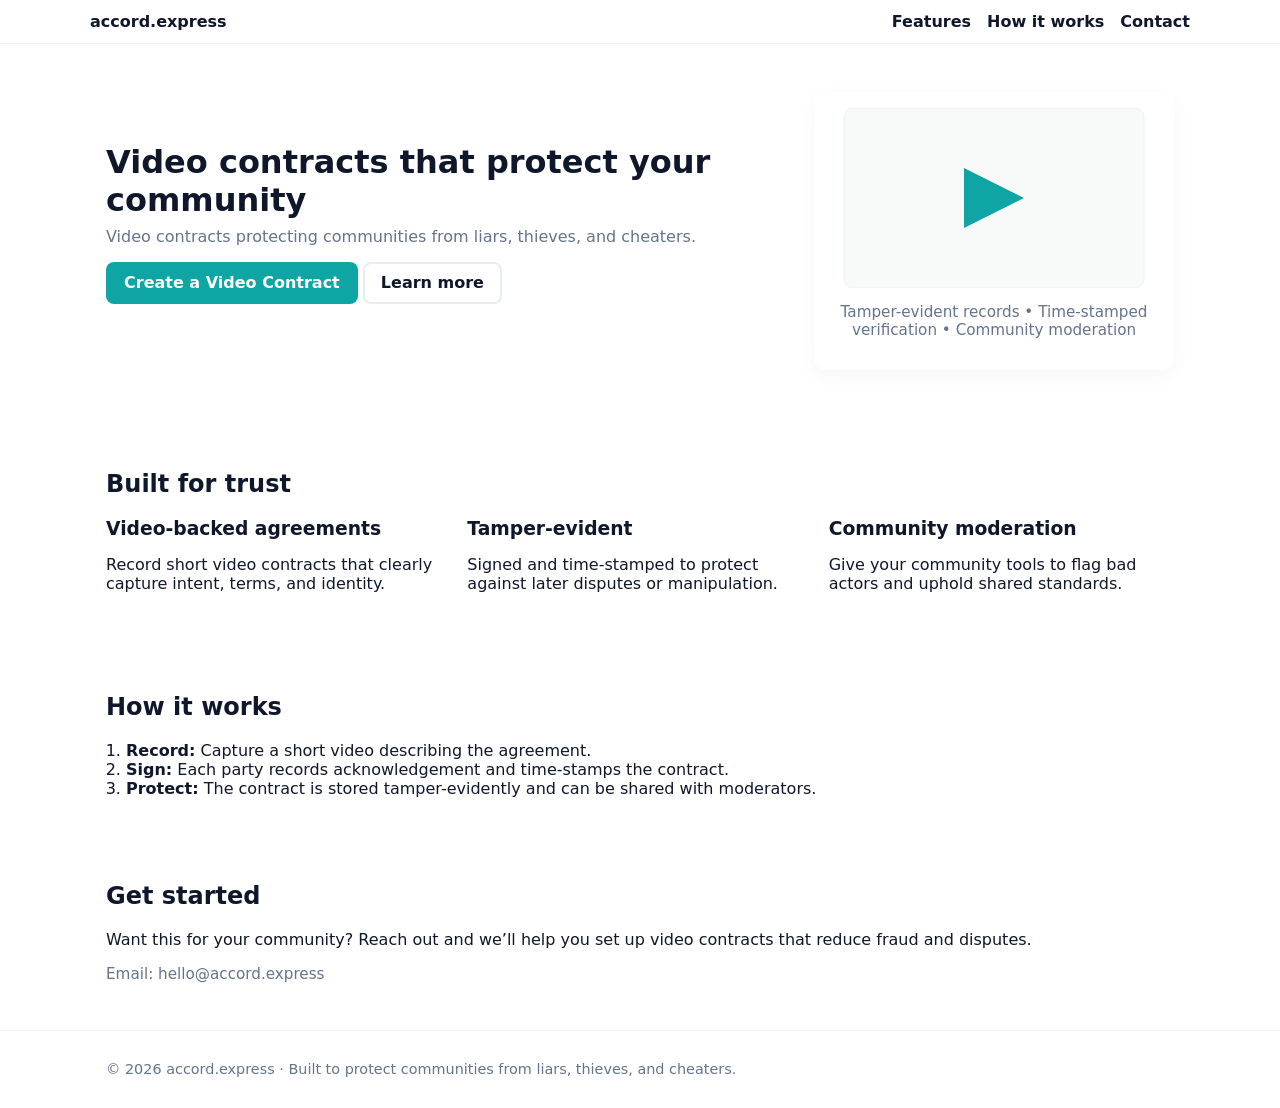
<file: index.html>
<!doctype html>
<html lang="en">
<head>
  <meta charset="utf-8" />
  <meta name="viewport" content="width=device-width,initial-scale=1" />
  <title>accord.express — Video Contracts for Trust</title>
  <meta name="description" content="Video contracts protecting communities from liars, thieves, and cheaters." />
  <link rel="stylesheet" href="/styles.css" />
</head>
<body>
  <header class="site-header">
    <div class="container header-inner">
      <a class="brand" href="#">accord.express</a>
      <button class="nav-toggle" aria-label="Toggle navigation">☰</button>
      <nav class="site-nav">
        <a href="#features">Features</a>
        <a href="#how-it-works">How it works</a>
        <a href="#contact">Contact</a>
      </nav>
    </div>
  </header>

  <main>
    <section class="hero">
      <div class="container">
        <div class="hero-inner">
          <div class="hero-copy">
            <h1>Video contracts that protect your community</h1>
            <p class="tagline">Video contracts protecting communities from liars, thieves, and cheaters.</p>
            <p class="actions">
              <a class="btn primary" href="#how-it-works">Create a Video Contract</a>
              <a class="btn ghost" href="#features">Learn more</a>
            </p>
          </div>
          <div class="hero-card" aria-hidden="true">
            <div class="video-placeholder">
              <svg width="100%" height="100%" viewBox="0 0 400 240" xmlns="http://www.w3.org/2000/svg" role="img">
                <rect width="100%" height="100%" rx="12" fill="#f8faf9" stroke="#e6eef0" />
                <polygon points="160,80 160,160 240,120" fill="#0ea5a4" />
              </svg>
            </div>
            <p class="muted small">Tamper-evident records • Time-stamped verification • Community moderation</p>
          </div>
        </div>
      </div>
    </section>

    <section id="features" class="features">
      <div class="container">
        <h2>Built for trust</h2>
        <div class="feature-grid">
          <div class="feature">
            <h3>Video-backed agreements</h3>
            <p>Record short video contracts that clearly capture intent, terms, and identity.</p>
          </div>
          <div class="feature">
            <h3>Tamper-evident</h3>
            <p>Signed and time-stamped to protect against later disputes or manipulation.</p>
          </div>
          <div class="feature">
            <h3>Community moderation</h3>
            <p>Give your community tools to flag bad actors and uphold shared standards.</p>
          </div>
        </div>
      </div>
    </section>

    <section id="how-it-works" class="how-it-works">
      <div class="container">
        <h2>How it works</h2>
        <ol class="steps">
          <li><strong>Record:</strong> Capture a short video describing the agreement.</li>
          <li><strong>Sign:</strong> Each party records acknowledgement and time-stamps the contract.</li>
          <li><strong>Protect:</strong> The contract is stored tamper-evidently and can be shared with moderators.</li>
        </ol>
      </div>
    </section>

    <section id="contact" class="contact">
      <div class="container">
        <h2>Get started</h2>
        <p>Want this for your community? Reach out and we’ll help you set up video contracts that reduce fraud and disputes.</p>
        <p class="muted small">Email: hello@accord.express</p>
      </div>
    </section>
  </main>

  <footer class="site-footer">
    <div class="container">
      <p>© 2026 accord.express · Built to protect communities from liars, thieves, and cheaters.</p>
    </div>
  </footer>

  <script src="/script.js"></script>
</body>
</html>
</file>
<file: styles.css>
/* styles.css — simple modern styles */
:root{
  --bg: #ffffff;
  --text: #0f172a;
  --muted:#64748b;
  --primary: #0ea5a4; /* teal */
  --container: 1100px;
  --radius: 12px;
}
*{box-sizing:border-box}
html,body{height:100%}
body{
  margin:0;
  font-family:Inter, ui-sans-serif, system-ui, -apple-system, "Segoe UI", Roboto, "Helvetica Neue", Arial;
  background:var(--bg);
  color:var(--text);
  -webkit-font-smoothing:antialiased;
  -moz-osx-font-smoothing:grayscale;
}
.container{max-width:var(--container);margin:0 auto;padding:0 1rem}
.site-header{border-bottom:1px solid #eef2f3;background:linear-gradient(180deg,rgba(255,255,255,0.8),transparent)}
.header-inner{display:flex;align-items:center;justify-content:space-between;padding:0.75rem 0}
.brand{font-weight:700;color:var(--text);text-decoration:none}
.site-nav{display:flex;gap:1rem}
.site-nav a{color:var(--text);text-decoration:none;font-weight:600}
.nav-toggle{display:none;background:none;border:0;font-size:1.25rem}
.hero{padding:3rem 0}
.hero-inner{display:grid;grid-template-columns:1fr 360px;gap:2rem;align-items:center}
.hero-copy h1{font-size:2rem;margin:0 0 .5rem}
.tagline{color:var(--muted);margin:0 0 1rem}
.btn{display:inline-block;padding:.6rem 1rem;border-radius:8px;text-decoration:none;font-weight:700;border:2px solid transparent}
.btn.primary{background:var(--primary);color:white}
.btn.ghost{background:transparent;color:var(--text);border-color:#e6eef0}
.hero-card{background:#fff;border-radius:var(--radius);padding:1rem;box-shadow:0 6px 20px rgba(16,24,40,0.04);text-align:center}
.video-placeholder{height:180px;border-radius:8px;overflow:hidden}
.features{padding:2rem 0}
.feature-grid{display:grid;grid-template-columns:repeat(3,1fr);gap:1rem;margin-top:1rem}
.feature h3{margin:0 0 .5rem}
.how-it-works{padding:2rem 0}
.steps{margin:0;padding-left:1.25rem}
.contact{padding:2rem 0}
.site-footer{border-top:1px solid #eef2f3;padding:1rem 0;color:var(--muted);font-size:.9rem}
.muted{color:var(--muted)}
.small{font-size:.95rem}
@media (max-width:900px){
  .hero-inner{grid-template-columns:1fr;}
  .feature-grid{grid-template-columns:1fr;}
  .nav-toggle{display:block}
  .site-nav{display:none;position:absolute;right:1rem;top:64px;background:var(--bg);padding:0.5rem;border-radius:8px;box-shadow:0 6px 20px rgba(16,24,40,0.06)}
  .site-nav.show{display:flex;flex-direction:column}
}
</file>
